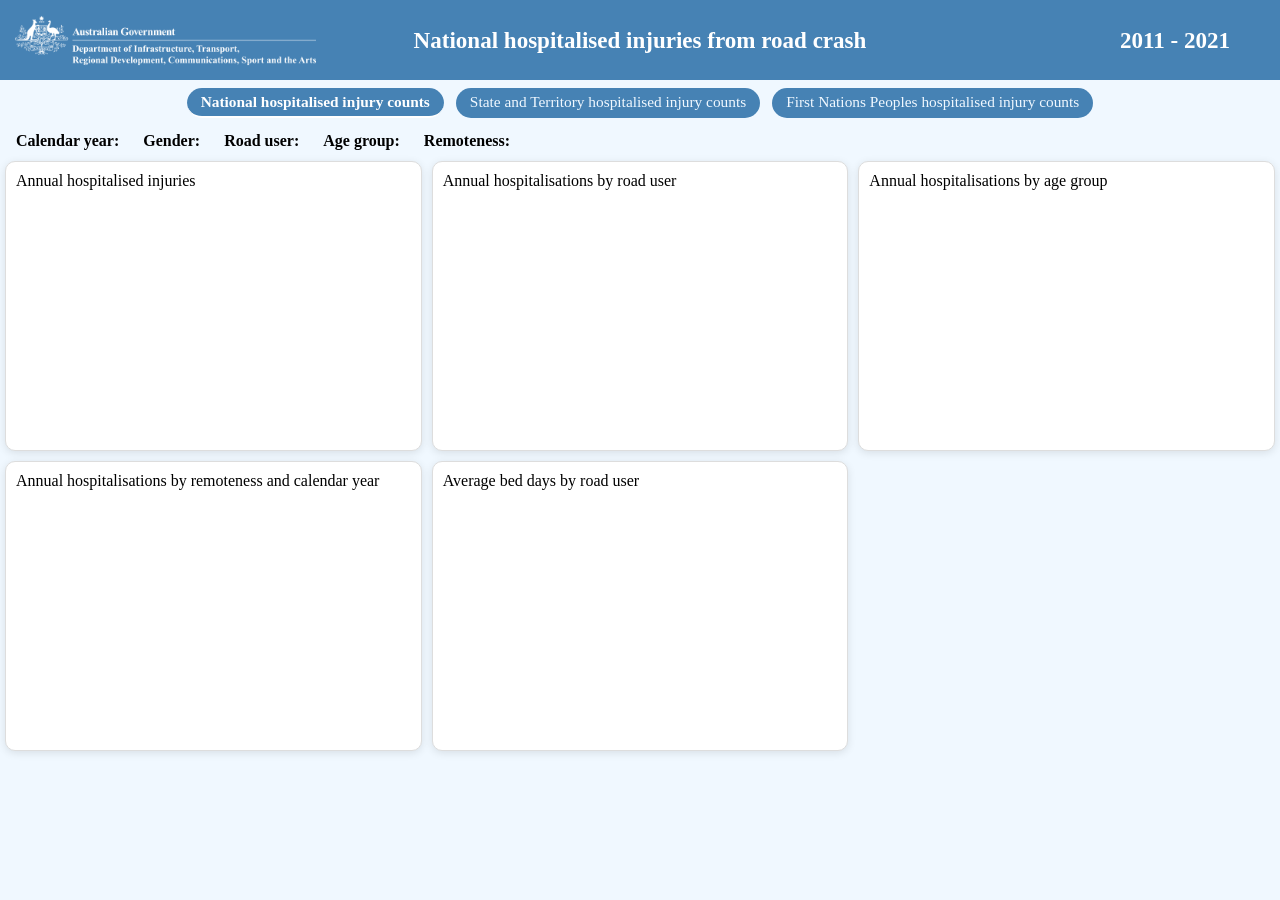
<file: index.html>
<!DOCTYPE html>
<html lang="en">
<head>
    <meta name="viewport" content="width=device-width, initial-scale=1">
    <title>Dashboard</title>
    <!-- Use isolated page1 CSS so it formats only your page without affecting teammates -->
    <link rel="stylesheet" href="css/style.css">
</head>
<body id="page1-body">
    <!-- Header matching your groupmate's exact structure -->
    <!-- Header matching your teammate's exact layout -->
    <header>
        <a href="index.html"><img src="img/logo-white.png" alt="Logo"></a>
        <h1>National hospitalised injuries from road crash</h1>
        <h1 id="year_title" style="text-align: end; margin-right: 50px;">2011 - 2021</h1>
    </header>

    <nav>
        <a href="index.html" class="active">National hospitalised injury counts</a>
        <a href="page2.html">State and Territory hospitalised injury counts</a>
        <a href="page3.html">First Nations Peoples hospitalised injury counts</a>
    </nav>

        <!-- Horizontal Filter Bar (All dropdowns side by side) -->
        <div class="filters">
            <div class="filter-group" id="filters_year"><b>Calendar year:</b></div>
            <div class="filter-group" id="filters_gender"><b>Gender:</b></div>
            <div class="filter-group" id="filters_roaduser"><b>Road user:</b></div>
            <div class="filter-group" id="filters_age"><b>Age group:</b></div>
            <div class="filter-group" id="filters_remoteness"><b>Remoteness:</b></div>
        </div>

        <!-- 4 Chart Cards Grid -->
        <div class="container">
            <div id="chart1" class="chart-card">Annual hospitalised injuries</div>
            <div id="chart2" class="chart-card">Annual hospitalisations by road user</div>
            <div id="chart3" class="chart-card">Annual hospitalisations by age group</div>
            <div id="chart4" class="chart-card">Annual hospitalisations by remoteness and calendar year</div>
            <div id="chart5" class="chart-card">Average bed days by road user</div>
        </div>

    <!-- Scripts -->
    <script src="https://d3js.org/d3.v7.min.js"></script>
    <script src="js/page1/pg1-interaction.js"></script>
    <script src="js/page1/pg1-line-chart.js"></script>
    <script src="js/page1/pg1-horizontal-bar.js"></script>
    <script src="js/page1/pg1-vertical-bar.js"></script>
    <script src="js/page1/pg1-stacked-bar.js"></script>
    <script src="js/page1/pg1-text-card.js"></script>
    <script src="js/zoom.js"></script>
    <script src="js/shared-constant.js"></script>

    <script>
        let rawData = [];
        document.addEventListener("DOMContentLoaded", function() {
            d3.csv("data/national_traffic_clean.csv").then(function(data) {
                data.forEach(d => {
                    d['Calendar year'] = +d['Calendar year'];
                    d['Hospitalisations'] = +d['Hospitalisations'];
                });

                rawData = data;

                setupFilters(rawData, function(filteredData) {
                    drawChart1(filteredData, rawData);
                    drawChart2(filteredData);
                    drawChart3(filteredData);
                    drawChart4(filteredData);
                    drawChart5(filteredData);
                });

                drawChart1(rawData, rawData);
                drawChart2(rawData);
                drawChart3(rawData);
                drawChart4(rawData);
                drawChart5(rawData);
            });
        });
    </script>
</body>
</html>
</file>
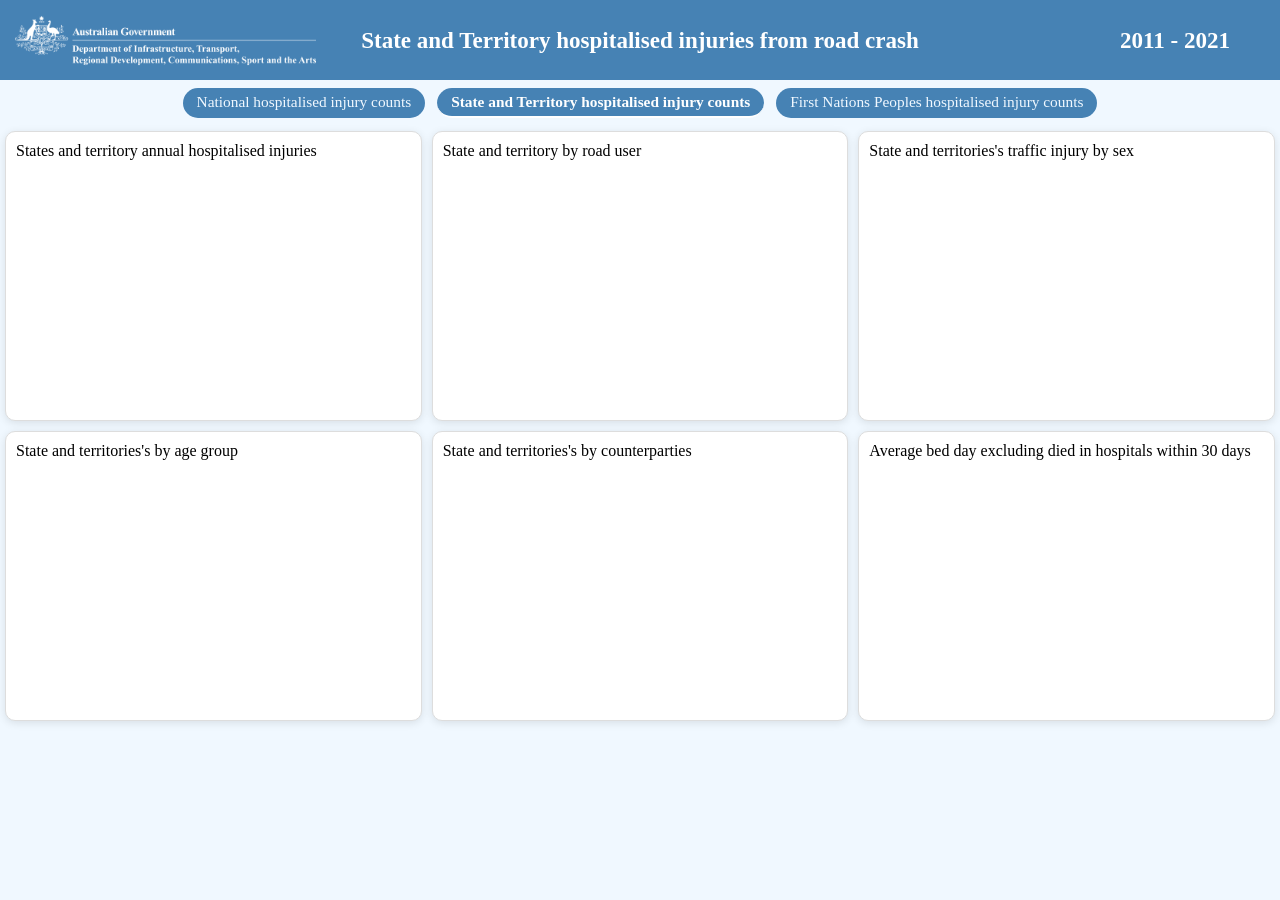
<file: page2.html>
<html>

<head>
    <meta name="viewport" content="width=device-width, initial-scale=1">
    <title>Dashboard</title>
    <link rel="stylesheet" href="css/style.css">
</head>

<body>
    <header>
        <a href="index.html"><img src="img/logo-white.png"></a>
        <h1>State and Territory hospitalised injuries from road crash</h1>
        <h1 id="year_title" style="text-align: end; margin-right: 50px;">2011 - 2021</h1>
    </header>
    <nav>
        <a href="index.html">National hospitalised injury counts</a>
        <a href="page2.html" class="active">State and Territory hospitalised injury counts</a>
        <a href="page3.html">First Nations Peoples hospitalised injury counts</a>
    </nav>


    <div class="container">
        <div id="chart1">States and territory annual hospitalised injuries</div>
        <div id="chart2">State and territory by road user</div>
        <div id="chart3">State and territories's traffic injury by sex</div>
        <div id="chart4">State and territories's by age group</div>
        <div id="chart5">State and territories's by counterparties</div>
        <div id="chart6">Average bed day excluding died in hospitals within 30 days</div>
    </div>

    <script src="https://d3js.org/d3.v7.min.js"></script>
    <script src="js/shared-constant.js"></script>
    <script src="js/page2/pg2-geomap-chart.js"></script>
    <script src="js/page2/pg2-horizontal-bar.js"></script>
    <script src="js/page2/pg2-inforgraphic-chart.js"></script>
    <script src="js/page2/pg2-stacked-bar.js"></script>
    <script src="js/page2/pg2-donut.js"></script>
    <script src="js/page2/pg2-text-bedday.js"></script>
    <script src="js/page2/pg2-interaction.js"></script>
    <script src="js/zoom.js"></script>

</body>

</html>
</file>
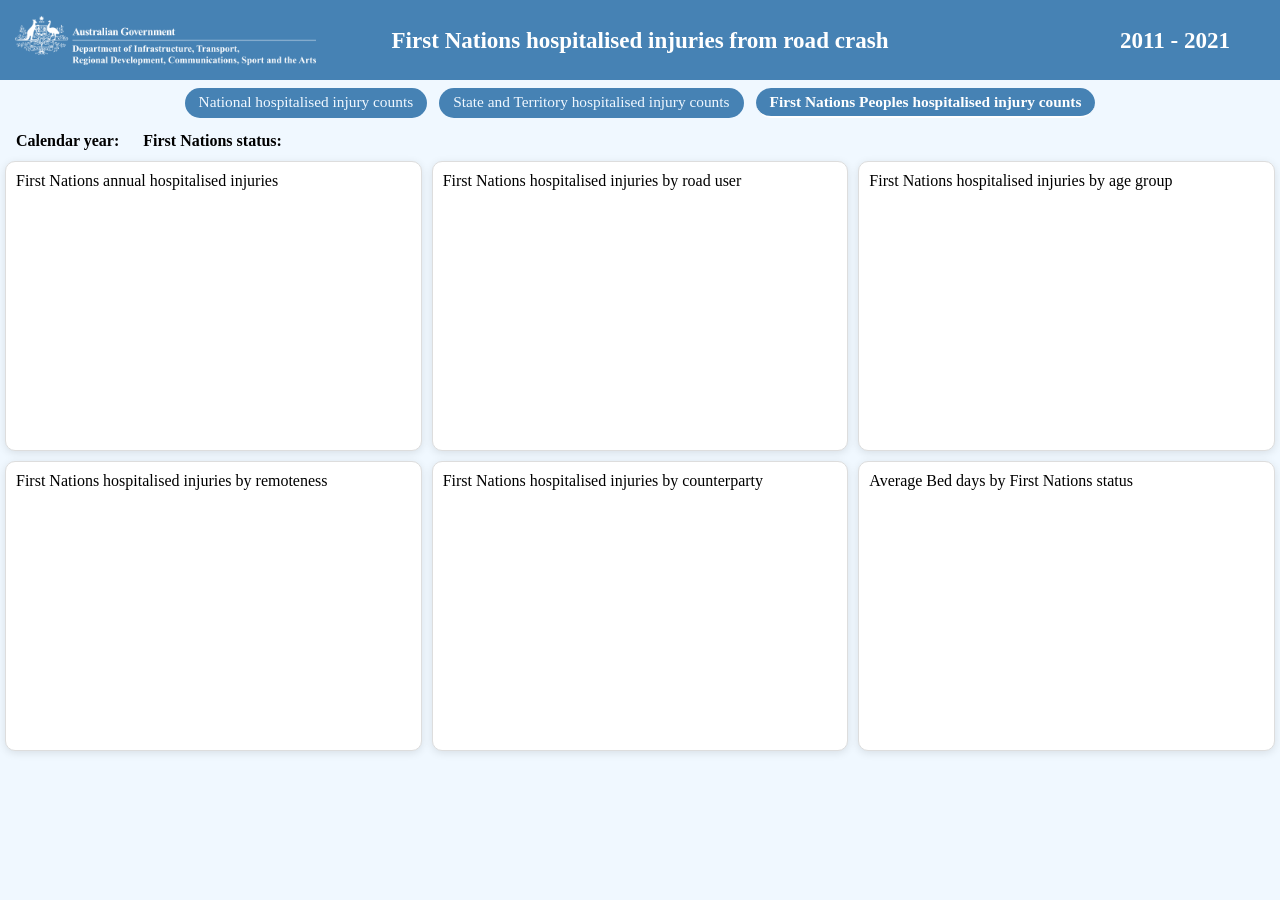
<file: page3.html>
<html>

<head>
    <meta name="viewport" content="width=device-width, initial-scale=1">
    <title>Dashboard</title>
    <link rel="stylesheet" href="css/style.css">
</head>

<body>
    <header>
        <a href="index.html"><img src="img/logo-white.png"></a>
        <h1>First Nations hospitalised injuries from road crash</h1>
        <h1 id="year_title" style="text-align: end; margin-right: 50px;">2011 - 2021</h1>
    </header>
    <nav>
        <a href="index.html">National hospitalised injury counts</a>
        <a href="page2.html">State and Territory hospitalised injury counts</a>
        <a href="page3.html" class="active">First Nations Peoples hospitalised injury counts</a>
    </nav>

    <div class="filters">
        <div id="filters_year"><b>Calendar year: </b></div>
        <div id="filters_status"><b>First Nations status: </b></div>
    </div>

    <div class="container">
        <div id="chart1">First Nations annual hospitalised injuries </div>
        <div id="chart2">First Nations hospitalised injuries by road user</div>
        <div id="chart3">First Nations hospitalised injuries by age group</div>
        <div id="chart4">First Nations hospitalised injuries by remoteness</div>
        <div id="chart5">First Nations hospitalised injuries by counterparty</div>
        <div id="chart6">Average Bed days by First Nations status</div>
    </div>

    <script src="https://d3js.org/d3.v7.min.js"></script>
    <script src="js/shared-constant.js"></script>
    <script src="js/page3/pg3-line-chart.js"></script>
    <script src="js/page3/pg3-dumbbell.js"></script>
    <script src="js/page3/pg3-vertical-bar.js"></script>
    <script src="js/page3/pg3-stacked-bar.js"></script>
    <script src="js/page3/pg3-donut.js"></script>
    <script src="js/page3/pg3-text.js"></script>
    <script src="js/page3/pg3-interaction.js"></script>
    <script src="js/zoom.js"></script>

</body>

</html>
</file>
<file: css/style.css>
/* claude.ai is used to fix the style collide between different pages and also add responsive style for different screen size */
body {
    margin: 0;
    background-color: aliceblue;
}

/* ---------- Header ---------- */

header {
    background-color: steelblue;
    display: grid;
    grid-template-columns: minmax(0, 1fr) minmax(0, 2fr) minmax(0, 1fr);
    align-items: center;
    min-height: 120px;               /* was a fixed height */
    padding: 8px 0;
    box-sizing: border-box;
}

header h1 {
    color: white;
    margin: 0;
    font-size: clamp(18px, 2.5vw, 28px);   /* scales with the screen */
    text-align: center;
}

/* the year on the right (remove the inline style from this h1 in the HTML) */
header h1:last-child {
    text-align: end;
    margin-right: 15px;
}

header a {
    display: flex;          /* the link is exactly as big as the image */
}

header img {
    display: block;         /* no baseline gap under the image */
    height: 80px;
    width: auto;
    max-width: 100%;
    margin: 20px 0 20px 15px;
}

/* ---------- Navigation ---------- */

nav {
    display: flex;
    flex-wrap: wrap;
    justify-content: center;
    gap: 10px 12px;
    padding: 15px 10px;
}

nav a {
    background-color: steelblue;
    padding: 8px 16px;
    border-radius: 999px;
    text-decoration: none;
    color: aliceblue;
    font-size: clamp(14px, 1.6vw, 20px);
    margin: 0;                       /* gap handles the spacing now */
}

nav a:hover {
    color: lightgray;
}

nav a.active {
    color: white;
    font-weight: bold;
    border-bottom: 2px solid white;
}

/* ---------- Filters ---------- */

.filters {
    display: flex;
    gap: 12px 24px;
    align-items: center;
    flex-wrap: wrap;
    margin: 16px;
}

.auto-filters {
    gap: 12px 24px;
}

.filter-select {
    padding: 6px 10px;
    font-size: 14px;
    border: 1px solid #ccc;
    border-radius: 4px;
    background: #fff;
    cursor: pointer;
}

/* ---------- Chart cards ---------- */

.container {
    display: grid;
    grid-template-columns: repeat(3, minmax(0, 1fr));   /* minmax(0, ...) stops wide content pushing columns out */
}

.container > div {
    position: relative;              /* so the zoom button can sit in the card's corner */
    background: white;
    border: 1px solid #ddd;
    border-radius: 10px;
    box-shadow: 0 2px 8px rgba(0, 0, 0, 0.1);
    padding: 16px;
    margin: 5px 5px;
    overflow-x: auto;                /* wide tables or text scroll inside the card */
}

/* charts scale with their card (needs a viewBox on each svg) */
.container svg {
    width: 100%;
    height: auto;
    display: block;
}

#page1-body .container div:not(.chart-card) {
    background: none;
    border: none;
    border-radius: 0;
    box-shadow: none;
    padding: 0;
    margin: 0;
}

/* ---------- Zoom ---------- */

.zoom-btn {
    position: absolute;
    top: 8px;
    right: 8px;
    border: 1px solid #cbd5e1;
    background: white;
    border-radius: 4px;
    padding: 4px 7px;
    cursor: pointer;
    font-size: 14px;
}

.zoom-btn:hover {
    background: #f1f5f9;
}

.zoom-overlay {
    display: none;
    position: fixed;
    inset: 0;
    background: rgba(15, 23, 42, 0.6);
    align-items: center;
    justify-content: center;
    z-index: 1000;
}

.zoom-overlay.open {
    display: flex;
}

.zoom-box {
    position: relative;
    background: white;
    border-radius: 10px;
    padding: 20px;
    width: min(92vw, 1300px);
    max-height: 92vh;
    overflow: auto;
    box-sizing: border-box;
}

.zoom-title {
    margin: 0 40px 12px 0;
    font-size: 20px;
}

.zoom-close {
    position: absolute;
    top: 12px;
    right: 12px;
    border: none;
    background: none;
    font-size: 20px;
    cursor: pointer;
}

.zoom-box svg {
    width: 100%;
    height: auto;
    max-height: 80vh;
}

/* ---------- Tablet ---------- */

@media (max-width: 1100px) {
    .container {
        grid-template-columns: repeat(2, minmax(0, 1fr));
    }
}

/* ---------- Phone / small tablet ---------- */

@media (max-width: 800px) {
    header {
        grid-template-columns: 1fr;
        justify-items: center;
        gap: 8px;
    }

    header img {
        margin: 8px 0;
    }

    header h1:last-child {
        text-align: center;
        margin-right: 0;
    }
}

@media (max-width: 700px) {
    .container {
        grid-template-columns: minmax(0, 1fr);
    }
}

@media (max-width: 600px) {
    .filter-select {
        max-width: 100%;
    }

    .zoom-box {
        padding: 12px;
        width: 96vw;
    }
}

@media (min-width: 1101px) and (min-height: 600px) {

    body {
        display: flex;
        flex-direction: column;
        height: 100vh;
        height: 100dvh;              /* accounts for mobile/browser toolbars */
        overflow: hidden;
    }

    /* Compact header */
    header {
        flex: none;
        min-height: 0;
        height: 80px;
        padding: 0;
    }

    header img {
        height: 56px;
        margin: 0 0 0 15px;
    }

    header h1 {
        font-size: clamp(16px, 1.8vw, 24px);
    }

    /* Compact nav */
    nav {
        flex: none;
        padding: 8px 10px;
    }

    nav a {
        padding: 5px 14px;
        font-size: clamp(13px, 1.2vw, 17px);
    }

    /* Compact filters */
    .filters {
        flex: none;
        margin: 6px 16px;
    }

    .auto-filters {
        flex: none;
        margin: 6px 16px 0;
    }

    /* Cards take all remaining height, split into two equal rows */
    .container {
        flex: 1;
        min-height: 0;
        --card-height: 300px;        /* change this number to make the cards taller or shorter */
        grid-template-rows: repeat(2, minmax(0, var(--card-height)));
        align-content: start;        /* leftover space goes below the cards */
        padding-bottom: 5px;
    }

    .container > div {
        display: flex;
        flex-direction: column;
        min-height: 0;
        padding: 10px;
        overflow: auto;              /* only the text card (bed days) can ever scroll */
    }

    /* The chart area fills what is left of the card under its title */
    .container > div > [id^="chart"] {
        flex: 1;
        min-height: 0;
    }

    /* The svg scales to fit BOTH the width and the height of that area */
    .container svg {
        width: 100%;
        height: 100%;
    }
}
</file>
